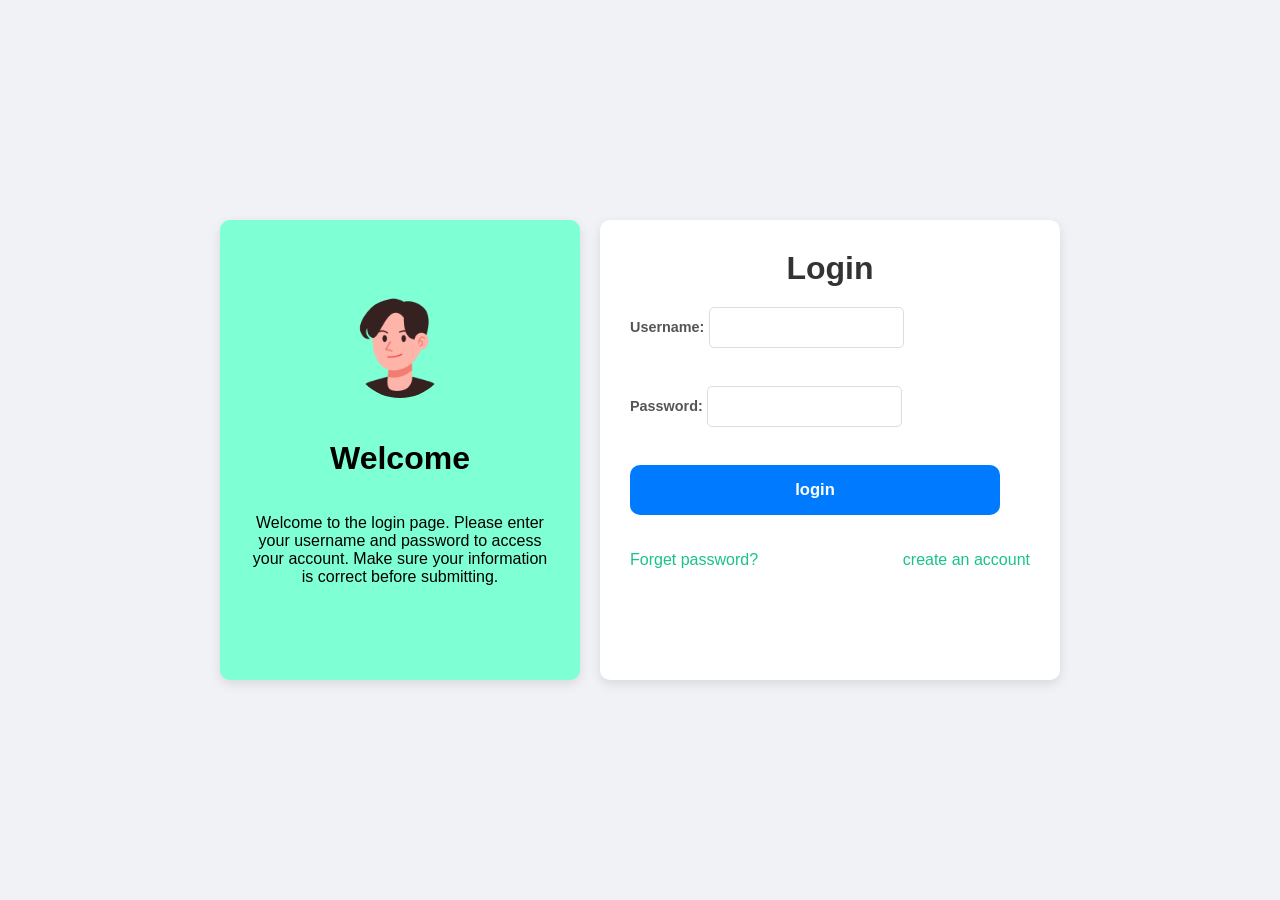
<file: index.html>
<!DOCTYPE html>
<html lang="en">
<head>
    <meta charset="UTF-8">
    <meta name="viewport" content="width=device-width, initial-scale=1.0">
    <title>Login Page</title>
    <link rel="stylesheet" href="style.css">
    <link rel="icon" type="image/png" href="https://encrypted-tbn0.gstatic.com/images?q=tbn:ANd9GcTLK84hT0eGuSJbqDKHoGSflFsH35iu_6pWiQ&s">
</head>
<body class="bb">

    <div class="b1"> 
        <img src="boy.png" alt="User Avatar" width="100">
        <h1>Welcome</h1>
        <p>Welcome to the login page. Please enter 
            your username and password to access your
             account. Make sure your information is 
             correct before submitting.</p>
    </div>

    <div class="a1">
        <h1 class="c1">Login</h1>
        <form action="/login" method="post">
            <div class="form-group">
                <label for="username">Username:</label>
                <input type="text" id="username" name="username" required>
            </div>
            <br>
            <div class="form-group">
                <label for="password">Password:</label>
                <input type="password" id="password" name="password" required>
            </div>
        <br>
        <a href="web.html" target="_blank">
            
            <div class="d1">
                <h5>login</h5>
            </div>
        </a>
        </form>
        <div class="f1">
        <a href=""> 
            <p>Forget password?</p>
        </a>
        <a href=""> 
            <p>create an account</p>
        </a>
        </div>
    </div>
    

</body>
</html>
</file>
<file: style.css>
.bb {
    font-family: 'Segoe UI', Tahoma, Geneva, Verdana, sans-serif;
    background-color: #f0f2f5;
    display: flex;
    justify-content: center;   
    align-items: center;       
    height: 100vh;             
    margin: 0;
    gap: 20px; 
}
.b1 {
    background-color: aquamarine;
    padding: 30px;
    border-radius: 10px;
    width: 300px;
    box-shadow: 0 4px 12px rgba(0, 0, 0, 0.1);
    text-align: center;
    height: 400px; 
    display: flex;
    flex-direction: column;
    justify-content: center;
    align-items: center;
}


.b1 img {
    max-width: 100%; 
    height: auto;
    border-radius: 50%; 
    margin-bottom: 20px;
}


.a1 {
    background-color: #ffffff; 
    padding: 30px;
    border-radius: 10px;
    width: 400px; 
    height: 400px;
    box-shadow: 0 4px 12px rgba(0, 0, 0, 0.1);
}

.a1 h1 {
    margin-top: 0;
    text-align: center;
    color: #333;
}

.a1 form {
    display: flex;
    flex-direction: column;
    gap: 10px;
}

.a1 label { 
    font-weight: bold;
    color: #555;
    font-size: 0.9rem;
}

.a1 input {
    padding: 12px;
    border-radius: 5px;
    border: 1px solid #ddd;
    outline: none;
    transition: border 0.3s;
}

.a1 input:focus {
    border-color: #007bff; 
}

.a1 input[type="submit"] {
    background-color: #333;
    color: white;
    cursor: pointer;
    font-weight: bold;
    margin-top: 10px;
    border: none;
}

.a1 input[type="submit"]:hover {
    background-color: #555; 
}
.c1 {
    color: #c8f071;
    font-size: 2rem;
    margin-bottom: 20px;
    animation: fadeIn 2s ease-in-out;

    transition: color 0.3s ease-in-out; 
}

.c1:hover {
    color: #7cc9f8;
}
.d1 {
    margin-top: 0px;
    font-size: 20px;
    height: 40px;
    margin-left: 0px;
    width: 90%;
    background-color: #007bff;
    color: white;              
    padding: 5px;             
    border-radius: 10px;
    display: flex;
    justify-content: center;
    align-items: center;
}
    




a:link {
    color: #4ee64e;
    text-decoration: none;
}
a:visited {
    color: rgb(25, 194, 138);
}
a:hover {
    color: #ff6cdd;
}
.d1:hover {
    background-color: #b212d6; 
}

.f1 {
    display: flex;
    justify-content: space-between;
    margin-top: 20px;
}





.container {
    display: flex;
    width: 100%;
    height: 100vh;
    gap: 0;
}
.main-content {
    display: flex;
    flex-direction: column; /* This stacks g1 and i1 vertically */
    flex-grow: 1;           /* This makes the right side fill the screen */
}
.e1 {
    margin: 0;
    padding: 20px 10px; 
    width: 250px;      
    height: auto;      
    background-color: rgba(255, 255, 255, 0.91);
    box-shadow: 4px 0 12px rgba(0, 0, 0, 0.1); 
    display: flex;
    flex-direction: column;
    align-items: center; 
}
.e3 {
    margin-bottom: 30px; 
    border-radius: 50%;  
    background: white;   
    padding: 5px;        
}

.e2 {
    list-style-type: none; 
    padding: 0;           
    margin: 0;
    width: 100%;         
    display: flex;
    flex-direction: column; 
    gap: 5px;             
}

.e2 li {
    display: flex;          
    align-items: center;   
    gap: 15px;           
    padding: 12px 20px;  
    font-size: 1rem; 
    cursor: pointer;
    border-radius: 8px;
    transition: background 0.3s;
}


.e2 li:hover {
    background-color: rgba(26, 15, 15, 0.2);
}

/* .e2 li img {
    filter: brightness(0) invert(1); 
} */
/* .g1{
    width: 78%;
    height: 100px;
    background-color: rgba(14, 177, 101, 0.91);
    text-align: center;
    
}
.pic{
    display: flex;
    align-items: right;
    margin-right: right;
    gap: 10px;
}
.pic p{
    margin: 0;
    font-size: 1.2rem;
    color: rgb(55, 116, 249);
} */
.g1 {
    width: 100%; 
    height: 100px;
    background-color: rgba(255, 255, 255, 0.91);
    box-shadow: #ffffff 0px 4px 12px;
    padding: 0 20px; 
    box-sizing: border-box; 
    display: flex;
    justify-content: space-between; 
    align-items: center;            
}

.g1 h1 {
    margin: 0;
    
    color: white; 
    font-size: 1.5rem;
    text-transform: capitalize;
}

.pic {
    display: flex;         
    align-items: center;   
    gap: 12px;             
}

.pic p {
    margin: 0;
    font-size: 1.1rem;
    font-weight: bold;
    color: #ffffff; 
}

.h1 {
    list-style-type: none; 
    padding: 0;            
    margin: 0;
    display: flex;
    flex-direction: row; 
    gap: 15px;    
}

.h1 li {
    display: flex;          
    align-items: center;  
    gap: 10px;             
    font-size: 1.1rem;
    color: #333;
}
.i1 {
    flex-grow: 1; 
    background-color: #f9f9f9; 
    padding: 20px;
}
.j1{
    display: flex;
    justify-content: space-between;
    align-items: center;
  
}
.order-table {
    
    margin-top: 20px;
    background-color: white;
    
    font-family: sans-serif;
}

.order-table th {
    text-align: left;
    border-bottom: 2px solid #ffffff;
}

.order-table td {
    border-bottom: 1px solid #eee;
    color: #b7b7b7;
}

.order-table tr:hover {
    background-color: #fcfcfc; 
}
</file>
